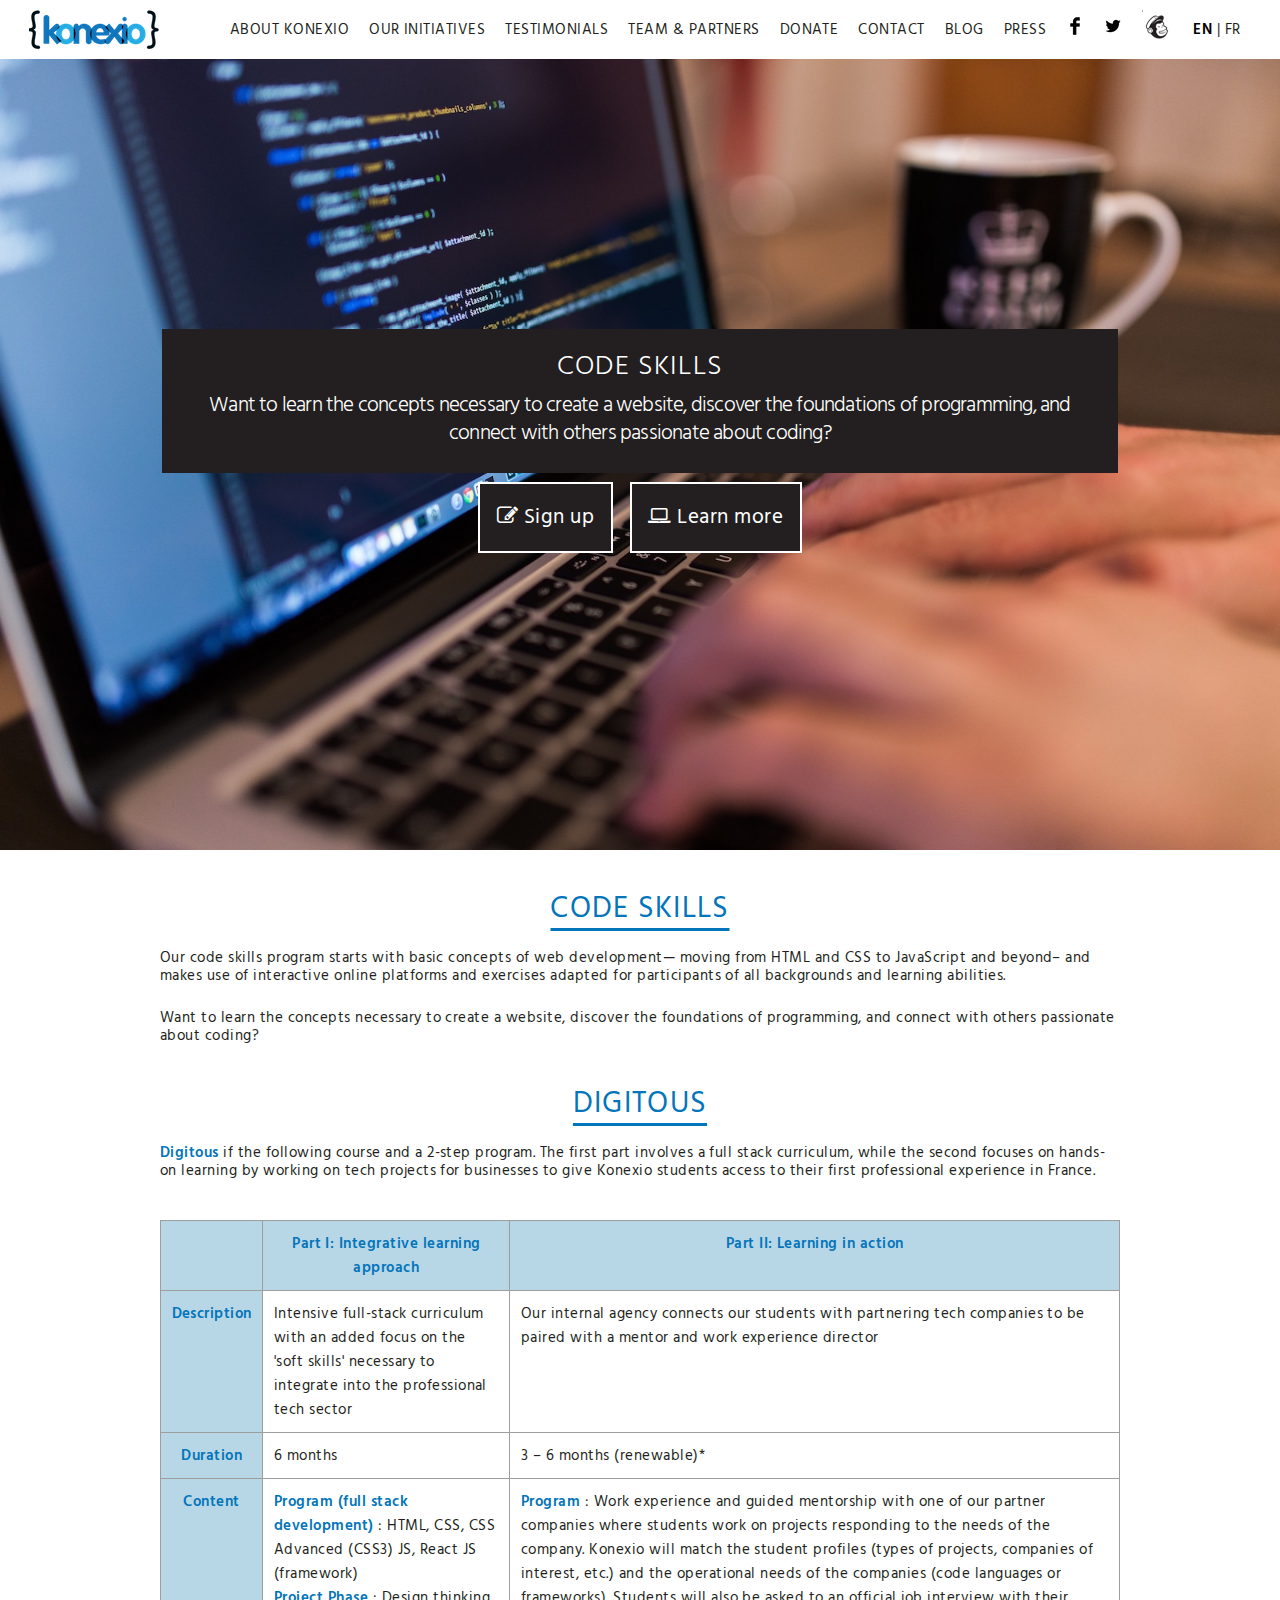
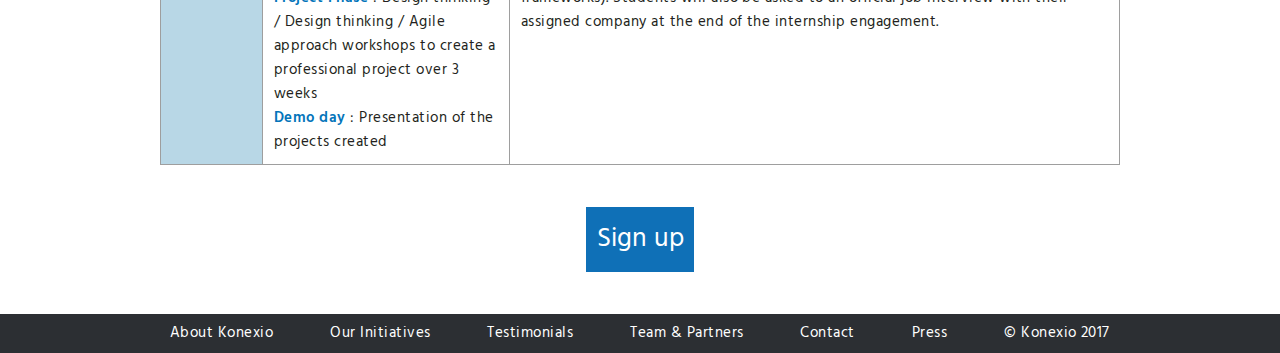
<file: code.html>
<!DOCTYPE html>
<html lang="en">
<head>
  <meta charset="UTF-8">
  <meta name="viewport" content="width=device-width, initial-scale=1.0">
  <meta http-equiv="X-UA-Compatible" content="ie=edge">
  <title>Konexio</title>
  <link rel="stylesheet" href="css/reset.css">
  <link rel="stylesheet" href="css/skeleton.css">
  <link rel="stylesheet" href="css/style.css">
  <link rel="stylesheet" href="css/digitous.css">
  <link href="https://fonts.googleapis.com/css?family=Hind:400,400i,600,700" rel="stylesheet">
  <link rel="stylesheet" type="text/css" href="https://cdnjs.cloudflare.com/ajax/libs/font-awesome/4.7.0/css/font-awesome.min.css">
</head>
<body>
  <div class="main en">
    <header class="coding">
      <nav>
        <h1>
          <!-- should this be a homepage link? -->
          <img src="imgs/logo-konexio-nue.png" alt="Konexio">
        </h1>
        <ul>
          <li>
            <span lang="en">
              <a href="index.html">About Konexio</a>
            </span>
            <span lang="fr">
              <a href="index-french.html">Notre Mission</a>
            </span>
          </li>
          <li>
            <div class="dropdown">
              <span lang="en">
                <button class="dropbtn" onclick="location.href = 'index.html#initiatives'">
                  Our Initiatives
                </button>
              </span>
              <span lang="fr">
                <button class="dropbtn" onclick="location.href = 'index-french.html#initiatives'">
                  Nos Initiatives
                </button>
              </span>
              <div class="dropdown-content">
                <a href="digital.html">
                  <span lang="en">Digital Skills</span>
                  <span lang="fr">Programme digitale</span>
                </a>
                <a href="#">
                  <span lang="en">Code Skills</span>
                  <span lang="fr">Programme code</span>
                </a>
              </div>
            </div>
          </li>
          <li>
            <span lang="en">
              <a href="index.html#testimonials">Testimonials</a>
            </span>
            <span lang="fr">
              <a href="index-french.html#testimonials">Témoignages</a>
            </span>
          </li>
          <li>
            <span lang="en">
              <a href="index.html#partners">Team &amp; Partners</a>
            </span>
            <span lang="fr">
              <a href="index-french.html#partners">Equipe et Partenaires</a>
            </span>
          </li>
          <li>
            <a href="https://www.helloasso.com/associations/konexio/formulaires/1" target="_blank">
              <span lang="en">Donate</span>
              <span lang="fr">Faire un Don</span>
            </a>
          </li>
          <li>
            <span lang="en">
              <a href="index.html#contact">Contact</a>
            </span>
            <span lang="fr">
              <a href="index-french.html#contact">Contact</a>
            </span>
          </li>
          <li>
            <a href="https://medium.com/@Konexio">Blog</a>
          </li>
          <li>
            <span lang="en">
              <a href="press-kit-en.pdf">Press</a>
            </span>
            <span lang="fr">
              <a href="press-kit-fr.pdf">Press</a>
            </span>
          </li>
          <li>
            <a href="https://www.facebook.com/konexio.eu">
              <img src="imgs/facebook.png" alt="Facebook">
            </a>
          </li>
          <li>
            <a href="https://twitter.com/Konexio_eu">
              <img src="imgs/twitter.png" alt="Twitter">
            </a>
          </li>
          <li>
            <a href="http://eepurl.com/cEVfen">
              <img src="imgs/mailchimp.png" alt="Newsletter">
            </a>
          </li>
          <li>
            <div id="language-selector">
              <a href="#" class="select-lang selected" lang="en">EN</a> | <a href="#" class="select-lang" lang="fr">FR</a>
            </div>
          </li>
        </ul>
      </nav>
      <div class="welcome-container">
        <div class="welcome-message">
          <h2>
            <span lang="en">Code Skills</span>
            <span lang="fr">Programme Code</span>
          </h2>
          <h4>
            <span lang="en">
              Want to learn the concepts necessary to create a website, discover the
              foundations of programming, and connect with others passionate about coding?
            </span>
            <span lang="fr">
              Voulez-vous apprendre les concepts nécessaires pour créer un site web,
              découvrir les bases de la programmation et communiquer avec d'autres passionnés ?
            </span>
          </h4>
        </div>
        <div class="welcome-shortcuts">
          <a href="https://docs.google.com/forms/d/e/1FAIpQLScF-zrERka8WJM9B9FbPb6SNCnrdFrCJ85Gw6TChW51OiDU6Q/viewform">
            <i class="fa fa-edit" aria-hidden="true"></i>
            <span lang="en">Sign up</span>
            <span lang="fr">Je m'inscris</span>
          </a>
          <a href="#code">
            <i class="fa fa-laptop" aria-hidden="true"></i>
            <span lang="en">Learn more</span>
            <span lang="fr">En savoir plus</span>
          </a>
        </div>
      </div>
    </header>

    <div class="container">
      <div id="code">
        <div class="row twelve columns">
          <h3>
            <span lang="en">Code Skills</span>
            <span lang="fr">Programme Code</span>
          </h3>
        </div>
      </div>

      <div class="row twelve columns">
        <p>
          <span lang="en">
            Our code skills program starts with basic concepts of web development— moving
            from HTML and CSS to JavaScript and beyond– and makes use of interactive
            online platforms and exercises adapted for participants of all backgrounds and learning abilities.
          </span>
          <span lang="fr">
            Notre programme de code commence par les concepts de base du développement web,
            et puis connaissance de HTML, CSS et JavaScript et au-delà, en appuyant
            sur des plateformes et des exercices interactifs en ligne adaptés
            aux participants de tous les milieux et capacités d'apprentissage.
          </span>
        </p>
        </br>
        <p>
          <span lang="en">
            Want to learn the concepts necessary to create a website, discover the
            foundations of programming, and connect with others passionate about coding?
          </span>
          <span lang="fr">
            Voulez-vous apprendre les concepts nécessaires pour créer un site web,
            découvrir les bases de la programmation et communiquer avec d'autres passionnés ?
          </span>
        </p>
      </div>
    </div>

    <div class="container">
      <div class="row twelve columns">
        <h3>Digitous</h3>
      </div>

      <div class="row twelve columns">
        <p>
          <span lang="en">
            <span class="highlight">Digitous</span> if the following course and a 2-step program.
            The first part involves a full stack curriculum,
            while the second focuses on hands-on learning by working on tech projects
            for businesses to give Konexio students access to their first professional experience in France.
          </span>
          <span lang="fr">
            <span class="highlight">Digitous</span> est la suite de l'introduction du code et un programme qui consiste
            en 2 phases. La première est un programme fullstack, et la deuxième
            mettant en œuvre l’apprentissage au sein d’entreprises pour donner
            aux talents de Konexio un accès direct à une première expérience
            professionnelle en France.
          </span>
        </p>
      </div>
    </div>

    <div class="container">
      <table>
        <tr>
          <th></th>
          <th>
            <span lang="en">Part I: Integrative learning approach</span>
            <span lang="fr">Phase I: Approche intégrative d’apprentissage</span>
          </th>
          <th>
            <span lang="en">Part II: Learning in action</span>
            <span lang="fr">Phase II: Apprentissage en action</span>
          </th>
        </tr>
        <tr>
          <th>Description</th>
          <td>
            <span lang="en">
              Intensive full-stack curriculum with an added focus on the 'soft skills'
              necessary to integrate into the professional tech sector
            </span>
            <span lang="fr">
              Formation intensive full-stack avec un focus supplémentaire sur les ‘softs skills’
              nécessaires pour l’intégration professionnelle dans le domaine numérique
            </span>
          </td>
          <td>
            <span lang="en">
              Our internal agency connects our students with partnering tech
              companies to be paired with a mentor and work experience director
            </span>
            <span lang="fr">
              Notre agence interne connectera nos étudiants avec des entreprises
              numériques partenaires pour la réalisation de missions tutorées
              au sein de ces entreprises
            </span>
          </td>
        </tr>
        <tr>
          <th>
            <span lang="en">Duration</span>
            <span lang="fr">Durée</span>
          </th>
          <td>
            <span lang="en">6 months</span>
            <span lang="fr">6 mois</span>
          </td>
          <td>
            <span lang="en">3 – 6 months (renewable)*</span>
            <span lang="fr">3 – 6 mois (renouvelables)*</span>
          </td>
        </tr>
        <tr>
          <th>
            <span lang="en">Content</span>
            <span lang="fr">Contenu</span>
          </th>
          <td>
            <span lang="en">
              <span class="highlight">Program (full stack development)</span> :
              HTML, CSS, CSS Advanced (CSS3) JS, React JS (framework)</br>
              <span class="highlight">Project Phase</span> : Design thinking /
              Design thinking / Agile approach workshops to create a professional project over 3 weeks</br>
              <span class="highlight">Demo day</span> :
              Presentation of the projects created</br>
            </span>
            <span lang="fr">
              <span class="highlight">Programme (développeur full stack)</span> :
              HTML, CSS, CSS avancé (CSS3) JS, React JS (framework)</br>
              <span class="highlight">Phase projet</span> : Atelier design
              thinking/approche AGILE pour créer un projet professionnalisant durant 3 semaines </br>
              <span class="highlight">Demo day</span> :
              Présentation des projets élaborés</br>
            </span>
          </td>
          <td>
            <span lang="en">
              <span class="highlight">Program</span> : Work experience and guided
              mentorship with one of our partner companies where students work on
              projects responding to the needs of the company. Konexio will match
              the student profiles (types of projects, companies of interest, etc.)
              and the operational needs of the companies (code languages or frameworks).
              Students will also be asked to an official job interview with their
              assigned company at the end of the internship engagement.
            </span>
            <span lang="fr">
              <span class="highlight">Programme</span> : réalisation de missions
              tutorées dans l’une de nos entreprises partenaires, répondant aux
              besoins de l’entreprise. Konexio matchera le profil des apprenants
              (types de projets qu’ils souhaitent effectuer, types d’entreprises
              avec lesquelles ils souhaitent s’engager) et les besoins opérationnels
              des entreprises (notamment les langages ou frameworks en particulier).
              Les apprenants devront aussi passer un entretien officiel afin de finaliser l’engagement.
            </span>
          </td>
        </tr>

      </table>
    </div>

    <div class="container">
      <div class="twelve columns">
        <div class="action-buttons">
          <button type="button" name="signup-digital-class-button" onclick="window.open('https://docs.google.com/forms/d/e/1FAIpQLScF-zrERka8WJM9B9FbPb6SNCnrdFrCJ85Gw6TChW51OiDU6Q/viewform', '_blank')">
            <span lang="en">Sign up</span>
            <span lang="fr">Je m'inscris</span>
          </button>
        </div>
      </div>
    </div>

    <footer>
      <div class="container">
        <ul>
          <li>
            <span lang="en">
              <a href="index.html#about">About Konexio</a>
            </span>
            <span lang="fr">
              <a href="index-french.html#about">Notre Mission</a>
            </span>
          </li>
          <li>
            <span lang="en">
              <a href="index.html#initiatves">Our Initiatives</a>
            </span>
            <span lang="fr">
              <a href="index-french.html#initiatves">Nos Initiatives</a>
            </span>
          </li>
          <li>
            <span lang="en">
              <a href="index.html#testimonials">Testimonials</a>
            </span>
            <span lang="fr">
              <a href="index-french.html#testimonials">Témoignages</a>
            </span>
          </li>
          <li>
            <span lang="en">
              <a href="index.html#partners">Team &amp; Partners</a>
            </span>
            <span lang="fr">
              <a href="index-french.html#partners">Equipe et Partenaires</a>
            </span>
          </li>
          <li>
            <span lang="en">
              <a href="index.html#contact">Contact</a>
            </span>
            <span lang="fr">
              <a href="index-french.html#contact">Contact</a>
            </span>
          </li>
          <li>
            <span lang="en">
              <a href="press-kit-en.pdf">Press</a>
            </span>
            <span lang="fr">
              <a href="press-kit-fr.pdf">Press</a>
            </span>
          </li>
          <li style="color:white"> © Konexio 2017 </li>
        </ul>
      </div>
    </footer>
  </div>

  <script src="js/lang-switcher.js" charset="utf-8"></script>

</body>
</html>
</file>
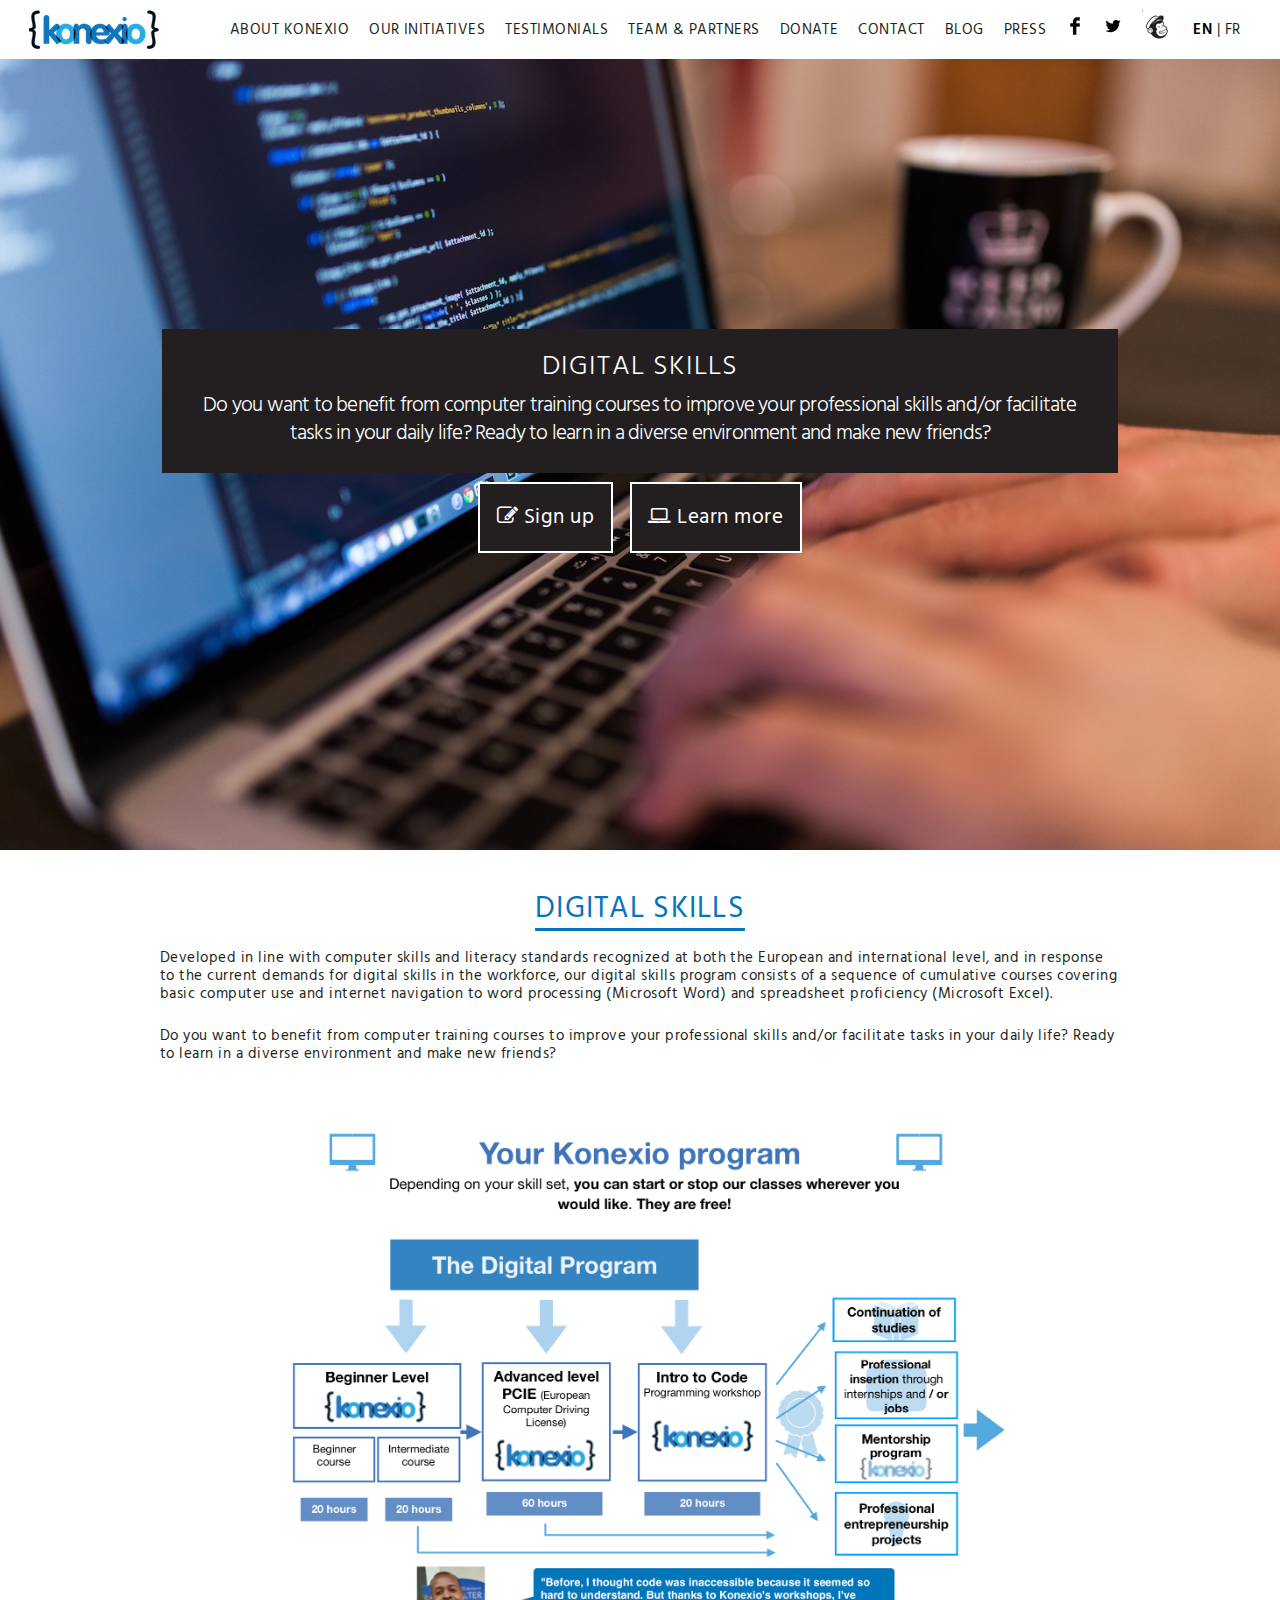
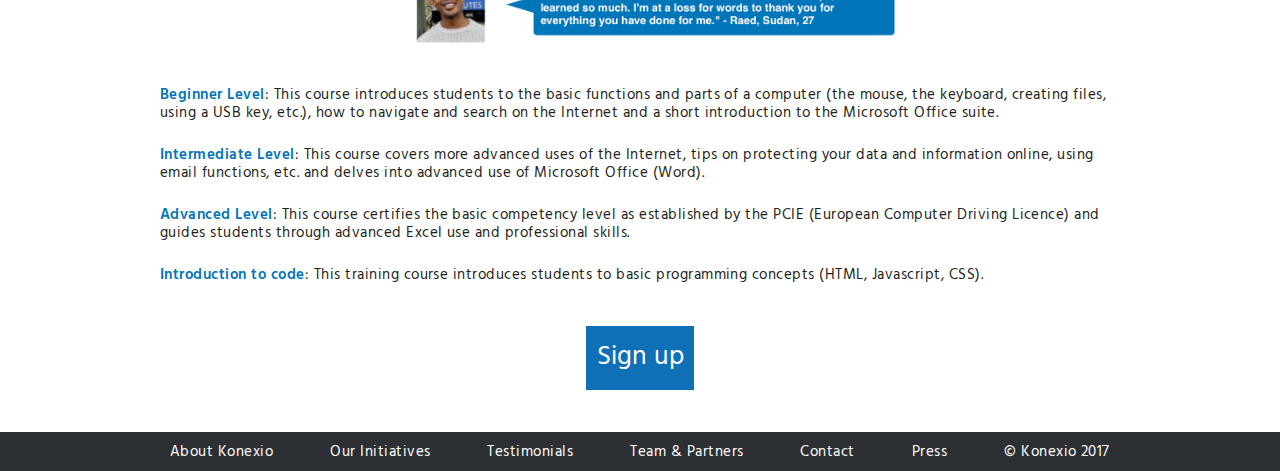
<file: digital.html>
<!DOCTYPE html>
<html lang="en">
<head>
  <meta charset="UTF-8">
  <meta name="viewport" content="width=device-width, initial-scale=1.0">
  <meta http-equiv="X-UA-Compatible" content="ie=edge">
  <title>Konexio</title>
  <link rel="stylesheet" href="css/reset.css">
  <link rel="stylesheet" href="css/skeleton.css">
  <link rel="stylesheet" href="css/style.css">
  <link rel="stylesheet" href="css/digitous.css">
  <link href="https://fonts.googleapis.com/css?family=Hind:400,400i,600,700" rel="stylesheet">
  <link rel="stylesheet" type="text/css" href="https://cdnjs.cloudflare.com/ajax/libs/font-awesome/4.7.0/css/font-awesome.min.css">
</head>
<body>
  <div class="main en">
    <header class="digital">
      <nav>
        <h1>
          <!-- should this be a homepage link? -->
          <img src="imgs/logo-konexio-nue.png" alt="Konexio">
        </h1>
        <ul>
          <li>
            <span lang="en">
              <a href="index.html">About Konexio</a>
            </span>
            <span lang="fr">
              <a href="index-french.html">Notre Mission</a>
            </span>
          </li>
          <li>
            <div class="dropdown">
              <span lang="en">
                <button class="dropbtn" onclick="location.href = 'index.html#initiatives'">
                  Our Initiatives
                </button>
              </span>
              <span lang="fr">
                <button class="dropbtn" onclick="location.href = 'index-french.html#initiatives'">
                  Nos Initiatives
                </button>
              </span>
              <div class="dropdown-content">
                <a href="#">
                  <span lang="en">Digital Skills</span>
                  <span lang="fr">Programme digitale</span>
                </a>
                <a href="code.html">
                  <span lang="en">Code Skills</span>
                  <span lang="fr">Programme code</span>
                </a>
              </div>
            </div>
          </li>
          <li>
            <span lang="en">
              <a href="index.html#testimonials">Testimonials</a>
            </span>
            <span lang="fr">
              <a href="index-french.html#testimonials">Témoignages</a>
            </span>
          </li>
          <li>
            <span lang="en">
              <a href="index.html#partners">Team &amp; Partners</a>
            </span>
            <span lang="fr">
              <a href="index-french.html#partners">Equipe et Partenaires</a>
            </span>
          </li>
          <li>
            <a href="https://www.helloasso.com/associations/konexio/formulaires/1" target="_blank">
              <span lang="en">Donate</span>
              <span lang="fr">Faire un Don</span>
            </a>
          </li>
          <li>
            <span lang="en">
              <a href="index.html#contact">Contact</a>
            </span>
            <span lang="fr">
              <a href="index-french.html#contact">Contact</a>
            </span>
          </li>
          <li>
            <a href="https://medium.com/@Konexio">Blog</a>
          </li>
          <li>
            <span lang="en">
              <a href="press-kit-en.pdf">Press</a>
            </span>
            <span lang="fr">
              <a href="press-kit-fr.pdf">Press</a>
            </span>
          </li>
          <li>
            <a href="https://www.facebook.com/konexio.eu">
              <img src="imgs/facebook.png" alt="Facebook">
            </a>
          </li>
          <li>
            <a href="https://twitter.com/Konexio_eu">
              <img src="imgs/twitter.png" alt="Twitter">
            </a>
          </li>
          <li>
            <a href="http://eepurl.com/cEVfen">
              <img src="imgs/mailchimp.png" alt="Newsletter">
            </a>
          </li>
          <li>
            <div id="language-selector">
              <a href="#" class="select-lang selected" lang="en">EN</a> | <a href="#" class="select-lang" lang="fr">FR</a>
            </div>
          </li>
        </ul>
      </nav>
      <div class="welcome-container">
        <div class="welcome-message">
          <h2>
            <span lang="en">Digital Skills</span>
            <span lang="fr">Programme Digitale</span>
          </h2>
          <h4>
            <span lang="en">
              Do you want to benefit from computer training courses to improve your
              professional skills and/or facilitate tasks in your daily life?
              Ready to learn in a diverse environment and make new friends?
            </span>
            <span lang="fr">
              Vous voulez accueillir des bonnes bases informatiques pour développer
              vos compétences professionnelles ou pour faciliter votre vie quotidienne ?
              Prêt.e.s à passer du temps pour apprendre ensemble ?
            </span>
          </h4>
        </div>
        <div class="welcome-shortcuts">
          <a href="https://docs.google.com/forms/d/e/1FAIpQLScF-zrERka8WJM9B9FbPb6SNCnrdFrCJ85Gw6TChW51OiDU6Q/viewform">
            <i class="fa fa-edit" aria-hidden="true"></i>
            <span lang="en">Sign up</span>
            <span lang="fr">Je m'inscris</span>
          </a>
          <a href="#digital">
            <i class="fa fa-laptop" aria-hidden="true"></i>
            <span lang="en">Learn more</span>
            <span lang="fr">En savoir plus</span>
          </a>
        </div>
      </div>
    </header>

    <div class="container">
      <div id="digital">
        <div class="row twelve columns">
          <h3>
            <span lang="en">Digital Skills</span>
            <span lang="fr">Programme Digitale</span>
          </h3>
        </div>
      </div>

      <div class="row twelve columns">
        <p>
          <span lang="en">
            Developed in line with computer skills and literacy standards recognized
            at both the European and international level, and in response to the
            current demands for digital skills in the workforce, our digital skills
            program consists of a sequence of cumulative courses covering basic
            computer use and internet navigation to word processing (Microsoft Word)
            and spreadsheet proficiency (Microsoft Excel).
          </span>
          <span lang="fr">
            Développé selon les standards de compétences numériques reconnues au
            niveau européen et selon les demandes actuelles de compétences numériques,
            notre programme digital consiste en une séquence de cours cumulatifs
            couvrant l'utilisation de l'informatique de base, la navigation sur
            Internet, et le traitement de texte.
          </span>
        </p>
        </br>
        <p>
          <span lang="en">
            Do you want to benefit from computer training courses to improve your
            professional skills and/or facilitate tasks in your daily life?
            Ready to learn in a diverse environment and make new friends?
          </span>
          <span lang="fr">
            Vous voulez accueillir des bonnes bases informatiques pour développer
            vos compétences professionnelles ou pour faciliter votre vie quotidienne ?
            Prêt.e.s à passer du temps pour apprendre ensemble ?
          </span>
        </p>
      </div>
    </div>

    <div class="container photos">
      <div class="row twelve columns">
        <span lang="en">
          <img src="imgs/digital_en.png" alt="Your Konexio Program">
        </span>
        <span lang="fr">
          <img src="imgs/digital_fr.png" alt="Votre parcours au sein de Konexio">
        </span>
      </div>
    </div>

    <div class="container">
      <div class="row twelve columns">
        <p>
          <span lang="en">
            <span class="highlight">Beginner Level</span>: This course introduces
            students to the basic functions and parts of a computer (the mouse,
            the keyboard, creating files, using a USB key, etc.), how to navigate
            and search on the Internet and a short introduction to the Microsoft Office suite.
          </span>
          <span lang="fr">
            <span class="highlight">Niveau Débutant</span> :  Ce cours aborde le
            fonctionnement d'un ordinateur (la souris, le clavier) et de ses
            différentes composantes (la création de fichiers, l’utilisation
            d’une clé USB,) comment naviguer sur internet, ainsi qu'une
            petite introduction à la suite Office.
          </span>
        </p>
        </br>
        <p>
          <span lang="en">
            <span class="highlight">Intermediate Level</span>: This course covers
            more advanced uses of the Internet, tips on protecting your data and
            information online, using email functions, etc. and delves into
            advanced use of Microsoft Office (Word).
          </span>
          <span lang="fr">
            <span class="highlight">Niveau Intermédiaire</span>: Ce cours aborde
            de manière plus approfondie la navigation sur internet, la protection
            des données, l’utilisation d'e-mail et se plonge dans la complexité des suites Office (Word).
          </span>
        </p>
        </br>
        <p>
          <span lang="en">
            <span class="highlight">Advanced Level</span>: This course certifies
            the basic competency level as established by the PCIE (European Computer
            Driving Licence) and guides students through advanced Excel use and professional skills.
          </span>
          <span lang="fr">
            <span class="highlight">Niveau Avancé</span> : Ce cours certifiant
            se base sur les compétences établies par le PCIE (Passeport de
            compétences informatiques Européen) et guide les étudiants dans
            l'apprentissage de concepts avancés d'excel à des fins professionnelles.
          </span>
        </p>
        </br>
        <p>
          <span lang="en">
            <span class="highlight">Introduction to code</span>: This training course
            introduces students to basic programming concepts (HTML, Javascript, CSS).
          </span>
          <span lang="fr">
            <span class="highlight">Introduction au code</span> : Une formation
            qui introduit aux concepts basiques de la programmation (HTML, Javascript, CSS).
          </span>
        </p>
      </div>
    </div>

    <div class="container">
      <div class="twelve columns">
        <div class="action-buttons">
          <button type="button" name="signup-digital-class-button" onclick="window.open('https://docs.google.com/forms/d/e/1FAIpQLScF-zrERka8WJM9B9FbPb6SNCnrdFrCJ85Gw6TChW51OiDU6Q/viewform', '_blank')">
            <span lang="en">Sign up</span>
            <span lang="fr">Je m'inscris</span>
          </button>
        </div>
      </div>
    </div>

    <footer>
      <div class="container">
        <ul>
          <li>
            <span lang="en">
              <a href="index.html#about">About Konexio</a>
            </span>
            <span lang="fr">
              <a href="index-french.html#about">Notre Mission</a>
            </span>
          </li>
          <li>
            <span lang="en">
              <a href="index.html#initiatves">Our Initiatives</a>
            </span>
            <span lang="fr">
              <a href="index-french.html#initiatves">Nos Initiatives</a>
            </span>
          </li>
          <li>
            <span lang="en">
              <a href="index.html#testimonials">Testimonials</a>
            </span>
            <span lang="fr">
              <a href="index-french.html#testimonials">Témoignages</a>
            </span>
          </li>
          <li>
            <span lang="en">
              <a href="index.html#partners">Team &amp; Partners</a>
            </span>
            <span lang="fr">
              <a href="index-french.html#partners">Equipe et Partenaires</a>
            </span>
          </li>
          <li>
            <span lang="en">
              <a href="index.html#contact">Contact</a>
            </span>
            <span lang="fr">
              <a href="index-french.html#contact">Contact</a>
            </span>
          </li>
          <li>
            <span lang="en">
              <a href="press-kit-en.pdf">Press</a>
            </span>
            <span lang="fr">
              <a href="press-kit-fr.pdf">Press</a>
            </span>
          </li>
          <li style="color:white"> © Konexio 2017 </li>
        </ul>
      </div>
    </footer>
  </div>

  <script src="js/lang-switcher.js" charset="utf-8"></script>

</body>
</html>
</file>
<file: css/skeleton.css>
/*
* Skeleton V2.0.4
* Copyright 2014, Dave Gamache
* www.getskeleton.com
* Free to use under the MIT license.
* http://www.opensource.org/licenses/mit-license.php
* 12/29/2014
*/


/* Table of contents
––––––––––––––––––––––––––––––––––––––––––––––––––
- Grid
- Base Styles
- Typography
- Links
- Buttons
- Forms
- Lists
- Code
- Tables
- Spacing
- Utilities
- Clearing
- Media Queries
*/


/* Grid
–––––––––––––––––––––––––––––––––––––––––––––––––– */
.container {
  position: relative;
  width: 100%;
  max-width: 960px;
  margin: 0 auto;
  padding: 0 20px;
  box-sizing: border-box; }
.column,
.columns {
  width: 100%;
  float: left;
  box-sizing: border-box; }

/* For devices larger than 400px */
@media (min-width: 400px) {
  .container {
    width: 85%;
    padding: 0; }
}

/* For devices larger than 550px */
@media (min-width: 550px) {
  .container {
    width: 80%; }
  .column,
  .columns {
    margin-left: 4%; }
  .column:first-child,
  .columns:first-child {
    margin-left: 0; }

  .one.column,
  .one.columns                    { width: 4.66666666667%; }
  .two.columns                    { width: 13.3333333333%; }
  .three.columns                  { width: 22%;            }
  .four.columns                   { width: 30.6666666667%; }
  .five.columns                   { width: 39.3333333333%; }
  .six.columns                    { width: 48%;            }
  .seven.columns                  { width: 56.6666666667%; }
  .eight.columns                  { width: 65.3333333333%; }
  .nine.columns                   { width: 74.0%;          }
  .ten.columns                    { width: 82.6666666667%; }
  .eleven.columns                 { width: 91.3333333333%; }
  .twelve.columns                 { width: 100%; margin-left: 0; }

  .one-third.column               { width: 30.6666666667%; }
  .two-thirds.column              { width: 65.3333333333%; }

  .one-half.column                { width: 48%; }

  /* Offsets */
  .offset-by-one.column,
  .offset-by-one.columns          { margin-left: 8.66666666667%; }
  .offset-by-two.column,
  .offset-by-two.columns          { margin-left: 17.3333333333%; }
  .offset-by-three.column,
  .offset-by-three.columns        { margin-left: 26%;            }
  .offset-by-four.column,
  .offset-by-four.columns         { margin-left: 34.6666666667%; }
  .offset-by-five.column,
  .offset-by-five.columns         { margin-left: 43.3333333333%; }
  .offset-by-six.column,
  .offset-by-six.columns          { margin-left: 52%;            }
  .offset-by-seven.column,
  .offset-by-seven.columns        { margin-left: 60.6666666667%; }
  .offset-by-eight.column,
  .offset-by-eight.columns        { margin-left: 69.3333333333%; }
  .offset-by-nine.column,
  .offset-by-nine.columns         { margin-left: 78.0%;          }
  .offset-by-ten.column,
  .offset-by-ten.columns          { margin-left: 86.6666666667%; }
  .offset-by-eleven.column,
  .offset-by-eleven.columns       { margin-left: 95.3333333333%; }

  .offset-by-one-third.column,
  .offset-by-one-third.columns    { margin-left: 34.6666666667%; }
  .offset-by-two-thirds.column,
  .offset-by-two-thirds.columns   { margin-left: 69.3333333333%; }

  .offset-by-one-half.column,
  .offset-by-one-half.columns     { margin-left: 52%; }

}


/* Base Styles
–––––––––––––––––––––––––––––––––––––––––––––––––– */
/* NOTE
html is set to 62.5% so that all the REM measurements throughout Skeleton
are based on 10px sizing. So basically 1.5rem = 15px :) */
html {
  font-size: 62.5%; }
body {
  font-size: 1.5em; /* currently ems cause chrome bug misinterpreting rems on body element */
  line-height: 1.6;
  font-weight: 400;
  font-family: "Raleway", "HelveticaNeue", "Helvetica Neue", Helvetica, Arial, sans-serif;
  color: #222; }


/* Typography
–––––––––––––––––––––––––––––––––––––––––––––––––– */
h1, h2, h3, h4, h5, h6 {
  margin-top: 0;
  margin-bottom: 2rem;
  font-weight: 300; }
h1 { font-size: 4.0rem; line-height: 1.2;  letter-spacing: -.1rem;}
h2 { font-size: 3.6rem; line-height: 1.25; letter-spacing: -.1rem; }
h3 { font-size: 3.0rem; line-height: 1.3;  letter-spacing: -.1rem; }
h4 { font-size: 2.4rem; line-height: 1.35; letter-spacing: -.08rem; }
h5 { font-size: 1.8rem; line-height: 1.5;  letter-spacing: -.05rem; }
h6 { font-size: 1.5rem; line-height: 1.6;  letter-spacing: 0; }

/* Larger than phablet */
@media (min-width: 550px) {
  h1 { font-size: 5.0rem; }
  h2 { font-size: 4.2rem; }
  h3 { font-size: 3.6rem; }
  h4 { font-size: 3.0rem; }
  h5 { font-size: 2.4rem; }
  h6 { font-size: 1.5rem; }
}

p {
  margin-top: 0; }
</file>
<file: css/style.css>
@import url('https://fonts.googleapis.com/css?family=Hind');

.container:after {
  content: '';
  display: table;
  clear: both;
}

.container {
  margin-bottom: 40px;
}

body {
  font-family: 'Hind', 'Lucida Grande', 'Lucida Sans Unicode', 'Lucida Sans',
    Geneva, Verdana, sans-serif;
  letter-spacing: 0.0325em;
  color: #231f20;
  margin-top: 4rem;
}

a {
  color: #0475ba;
}

em {
  font-style: italic;
}

h2 {
  margin-bottom: 8px;
}

h3 {
  color: #0475ba;
  text-decoration: underline;
  text-underline-position: under;
  font-size: 30px;
  text-align: center;
  font-weight: bold;
}

h2,
h3 {
  text-transform: uppercase;
  letter-spacing: 0.0425em;
}

h6 {
  margin-top: 1.5rem;
  margin-bottom: 0.5rem;
  font-size: 1.75rem;
  text-decoration: underline;
  font-weight: bold;
}

p {
  line-height: 1.2;
}

/*
 * Sections
 */

header {
  height: 90vh;
  min-height: 35rem;
  display: flex;
  flex-direction: column;
  margin-bottom: 4rem;
}

.coding {
  background: url('../imgs/coding1.jpg');
  background-size: cover;
}

.teaching {
  background: url('../imgs/backdrop.jpg');
  background-size: cover;
}

.digital {
  background: url('../imgs/coding1.jpg');
  background-size: cover;
}

header nav {
  background: white;
  display: flex;
  justify-content: space-around;
  position: fixed;
  top: 0;
  right: 0;
  left: 0;
  z-index: 2;
}

ul {
  display: flex;
  align-items: center;
  justify-content: space-between;
}

nav h1 {
  margin: 0;
  display: flex;
  align-items: center;
  padding: 5px 0;
}

li {
  margin: 0 10px;
}

li a {
  color: #231f20;
  text-transform: uppercase;
  text-decoration: none;
}

li a:hover {
  text-decoration: underline;
}

/*
  Dropdown code adapted from W3C Schools:
  https://www.w3schools.com/howto/howto_css_dropdown.asp
*/
/* Dropdown Button */
.dropbtn {
    background-color: transparent;
    color: #231f20;
    padding: 0;
    border: none;
    text-transform: uppercase;
    font-size: 100%;
    font-family: 'Hind', 'Lucida Grande', 'Lucida Sans Unicode', 'Lucida Sans',
    Geneva, Verdana, sans-serif;
    letter-spacing: 0.0325em;
}

/* The container <div> - needed to position the dropdown content */
.dropdown {
    position: relative;
    display: inline-block;
}

/* Dropdown Content (Hidden by Default) */
.dropdown-content {
    display: none;
    position: absolute;
    background-color: #fff;
    min-width: 160px;
    box-shadow: 0px 8px 16px 0px rgba(0,0,0,0.2);
    z-index: 1;
}

/* Links inside the dropdown */
.dropdown-content a {
    color: black;
    padding: 12px 16px;
    text-decoration: none;
    display: block;
}

/* Change color of dropdown links on hover */
.dropdown-content a:hover {background-color: #f1f1f1;}

/* Show the dropdown menu on hover */
.dropdown:hover .dropdown-content {display: block;}

/* Change the background color of the dropdown button when the dropdown content is shown */
.dropdown:hover .dropbtn {text-decoration: underline;}

.welcome-container {
  height: 100%;
  width: 100%;
  flex-grow: 1;
  flex-wrap: wrap;
  display: flex;
  align-items: center;
  justify-content: center;
  align-content: center;
}

.welcome-message {
  text-align: center;
  background-color: #231f20;
  color: white;
  width: 70%;
  padding: 20px 30px 25px;
}

.welcome-message h2 {
  font-size: 28px;
}

.welcome-message h4 {
  font-size: 21px;
  margin-bottom: 0;
}

.welcome-shortcuts {
  display: flex;
  width: 100%;
  align-items: center;
  justify-content: center;
}

.welcome-shortcuts a {
  border-style: solid;
  border-width: 2px;
  border-color: white;
  background-color: #231f20;
  font-size: 21px;
  color: white;
  text-align: center;
  padding: 0.8em;
  margin: 0.4em;
  text-decoration: none;
}

.welcome-shortcuts a:hover {
  border-color: #231f20;
  color: #231f20;
  background-color: white;
}

.objectives,
.partners,
.values,
.initiatives {
  margin-bottom: 0px;
}

.objectives h4,
.values h4 {
  font-size: 22px;
  text-align: center;
}

.objective-columns,
.value-columns {
  text-align: center;
}

.objective-columns p,
.value-columns p {
  text-align: left;
}

.objective-columns img,
.value-columns img {
  margin-bottom: 0.8em;
}

.main-activities {
  background-color: #f5bc4d;
  color: white;
  padding: 20px 0;
  margin-bottom: 40px;
}

.main-activities h3,
.main-activities a {
  color: inherit;
}

.team {
  background-color: #eaeaeb;
}

.partner-logos .slick-track div.slick-slide {
  text-align: center;
  height: 120px;
  line-height: 120px;
}

.partner-logos img {
  max-width: 100%;
  max-height: 120px;
  vertical-align: middle;
  display: inline !important;
}

.support-logos img {
  margin: 0 auto;
}

footer {
  background-color: #2c2f33;
  padding: 0.5em 0;
}

footer a {
  color: white;
  text-transform: none;
}

footer .container {
  margin-bottom: 0;
}

h4.columns,
.skill h4 {
  text-align: center;
}

.skill p {
  margin-bottom: 1.8rem;
}

.form-field {
  margin-bottom: 2rem;
}

.form-field label {
  display: block;
  text-transform: uppercase;
  margin-bottom: 0.5rem;
  font-weight: bold;
  font-size: 0.8em;
}

.form-field input,
.form-field textarea {
  width: 100%;
}

input[type='submit'] {
  border: none;
  float: right;
  background-color: #0475ba;
  color: white;
  text-transform: uppercase;
  font-size: 1.5rem;
}

input[type='submit']:hover {
  cursor: pointer;
}

.team-member {
  height: 240px;
}

.team-member img {
  display: block;
}

.team-member .fa {
  font-size: 1.4em;
}

.team-member a {
  color: grey;
}

.team-member a:hover {
  color: #0475ba;
}

#partners:before,
#about:before,
#testimonials:before,
#initiatives:before {
  display: block;
  content: ' ';
  margin-top: -80px;
  height: 80px;
  visibility: hidden;
}

.value-columns p,
.objective-columns p {
  text-align: center;
}

.anchor::before {
  content: '';
  display: block;
  height: 90px;
  margin: -90px 0 0;
  z-index: -1;
}

@media only screen and (max-width: 1090px) {
  header,
  header nav {
    display: block;
  }

  nav h1 {
    text-align: center;
    display: block;
  }

  nav ul {
    display: flex;
  }

  .anchor::before {
    content: '';
    display: block;
    height: 130px;
    margin: -130px 0 0;
    z-index: -1;
  }
}

/* Buttons for donation and signups */
.action-buttons {
  text-align: center;
}

.action-buttons button {
  font-size: 1.8em;
  font-family: 'Hind', 'Lucida Grande', 'Lucida Sans Unicode', 'Lucida Sans',
    Geneva, Verdana, sans-serif;
  border-style: solid;
  border-width: 2px;
  border-color: white;
  color: white;
  background-color: #0f70b7;
  padding: 0.4em;
  vertical-align: middle;
  z-index: 10;
}

.action-buttons button:hover {
  cursor: pointer;
  border-color: #0f70b7;
  background-color: white;
  color: #231f20;
}

.action-buttons img {
  vertical-align: sub;
}

.small-action-buttons button {
  font-size: 1.4em;
  font-family: 'Hind', 'Lucida Grande', 'Lucida Sans Unicode', 'Lucida Sans',
    Geneva, Verdana, sans-serif;
  border-style: solid;
  border-width: 2px;
  border-color: white;
  color: white;
  background-color: #0f70b7;
  padding: 0.4em;
  vertical-align: middle;
  z-index: 10;
}

.small-action-buttons button:hover {
  cursor: pointer;
  border-color: #0f70b7;
  background-color: white;
  color: #231f20;
}
</file>
<file: css/digitous.css>
#language-selector {
  text-align: right;
}

#language-selector .selected {
  text-decoration: none;
  cursor: default;
  color: black;
  font-weight: 600;
}

.en span[lang="fr"] {
  display: none;
}

.fr span[lang="en"] {
  display: none;
}

h3 {
  font-weight: normal;
}

.highlight {
  font-weight: 600;
  color: #0475ba;
}

.photos img {
  width: 80%;
  display: block;
  margin: auto;
}

th, td {
  border: 1px solid #9e9e9e;
  padding: .7em;
}

th {
  background-color: #b8d7e6;
  font-weight: 600;
  color: #0475ba;
}
</file>
